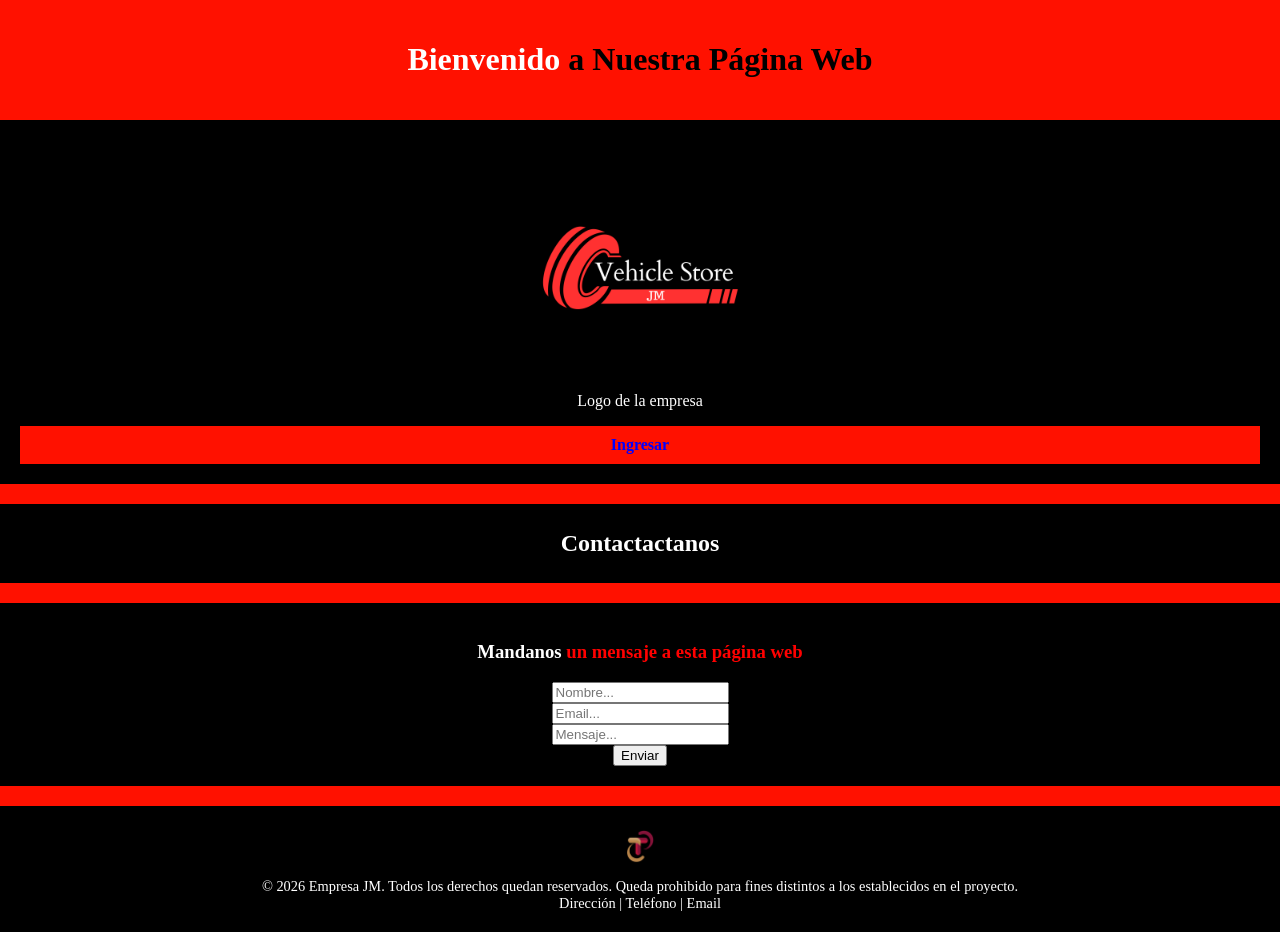
<file: index.html>
<!DOCTYPE html>
<html lang="es">
<head>
    <meta charset="UTF-8">
    <meta name="viewport" content="width=device-width, initial-scale=1.0">
    <title>Página Web</title>
    <style>
        /* Estilos generales */
        body  {
            background-color: #FF1100;
            padding: 0;
            margin: 0;
        }
        
        /* Barra de menú */
        .menu {
            background-color: #FF1100;
            color: blak;
            padding: 10px;
            text-align: center;
        }

        .menu ul {
            list-style: none;
            padding: 0;
            margin: 0;
        }

        .menu li {
            display: inline;
            margin: 0 15px;
        }

        .menu a {
            color: blue;
            text-decoration: none;
            font-weight: bold;
        }
        
/* Barra de encabezado */
        .encabezado {
            background-color: #FF1100;
            color: blak;
            padding: 20px;
            text-align: center;
        }
        
        .red  {
            color: white;
        }

/* Barra de Contenido principal */
        .contenido {
            background-color: #000;
            color: white;
            padding: 20px;
            text-align: center; /* Centra el contenido, incluida la imagen */
        }

        .contenido img {
            max-width: 80%; /* Asegura que la imagen no exceda el ancho del contenedor */
            height: auto; /* Mantiene la proporción de la imagen */
            display: block; /* Permite centrar la imagen con margin auto */
            margin: 20px auto; /* Centra la imagen horizontalmente y añade espacio arriba/abajo */
            border: 6px solid #000; /* Borde opcional para la imagen */
            box-shadow: 2px 2px 5px rgba(F,F,F,0.1); /* Sombra opcional */
        }
        
/* Barra de contacto */
        .contacto {
           background-color: #000;
           color: white;
           padding: 6px;
           margin-top: 20px;
           text-align: center; 
        }
        
/* Barra de mensajes */
        .mensajes {
           background-color: #000;
           color: red;
           padding: 20px 0;
           margin-top: 20px;
           text-align: center;
        }
        
/* Pie de página */
        .pie-pagina {
            background-color: #000;
            color: white;
            text-align: center;
            padding: 20px 0;
            margin-top: 20px;
        }

        .pie-pagina img {
            max-width: 5%; /* Tamaño de la imagen en el pie de página */
            height: auto;
            margin-bottom: 10px; /* Espacio entre la imagen y el texto del pie de página */
        }

        .pie-pagina p {
            margin: 0;
            font-size: 0.9em;
            }
    </style>
</head>
<body>
    <div style="text-align:center;">
     <main class="encabezado">
        <h1><spam class="red">Bienvenido</spam> a Nuestra Página Web</h1></main>
    </div>
     <main class="contenido">
        <!-- Reemplaza 'ruta/a/tu/imagen.jpg' con la ruta real de tu imagen -->
        <img src="JM.png" alt="logo de la empresa"
        width="200" height="200">
        <p>Logo de la empresa</p>
        <header class="menu">
        <ul>
            <li><a href="/storage/emulated/0/Android/data/com.teejay.trebedit/files/TrebEdit user files/Proyecto de muestra - Acme/Proyecto Shadow/index1.html">Ingresar</a></li>
        </ul>
        </header>
     </main>
     <main class="contacto">
        <h2>Contactactanos</h2></main>
        <!-- Sección mensajes -->
     <main class="mensajes">
<section id="newsletter">
        <h3><spam class="red">Mandanos</spam> un mensaje a esta página web</h1>
        <form>
        <div>
          <input type="text" placeholder="Nombre..." requied>
        </div>       
        <div>
          <input type="email" placeholder="Email..." required>
        </div>
        <div>
          <input type="text" placeholder="Mensaje..." requied>
        </div>
        <div>
          <button type="submit" class="button_1">Enviar</button>
        </div>
        </form>
</section>
      </main>
      <footer class="pie-pagina">
        <!-- Reemplaza 'ruta/a/tu/logo.png' con la ruta real de tu logo o imagen para el pie de página -->
        <img src="LTV.png" alt="Logo del pie de página" width="30" height="30">
        <p>&copy; 2026 Empresa JM. Todos los derechos quedan reservados. Queda prohibido para fines distintos a los establecidos en el proyecto.</p>
        <p>Dirección | Teléfono | Email</p>
       </footer>
 </body>
 </html>
</file>
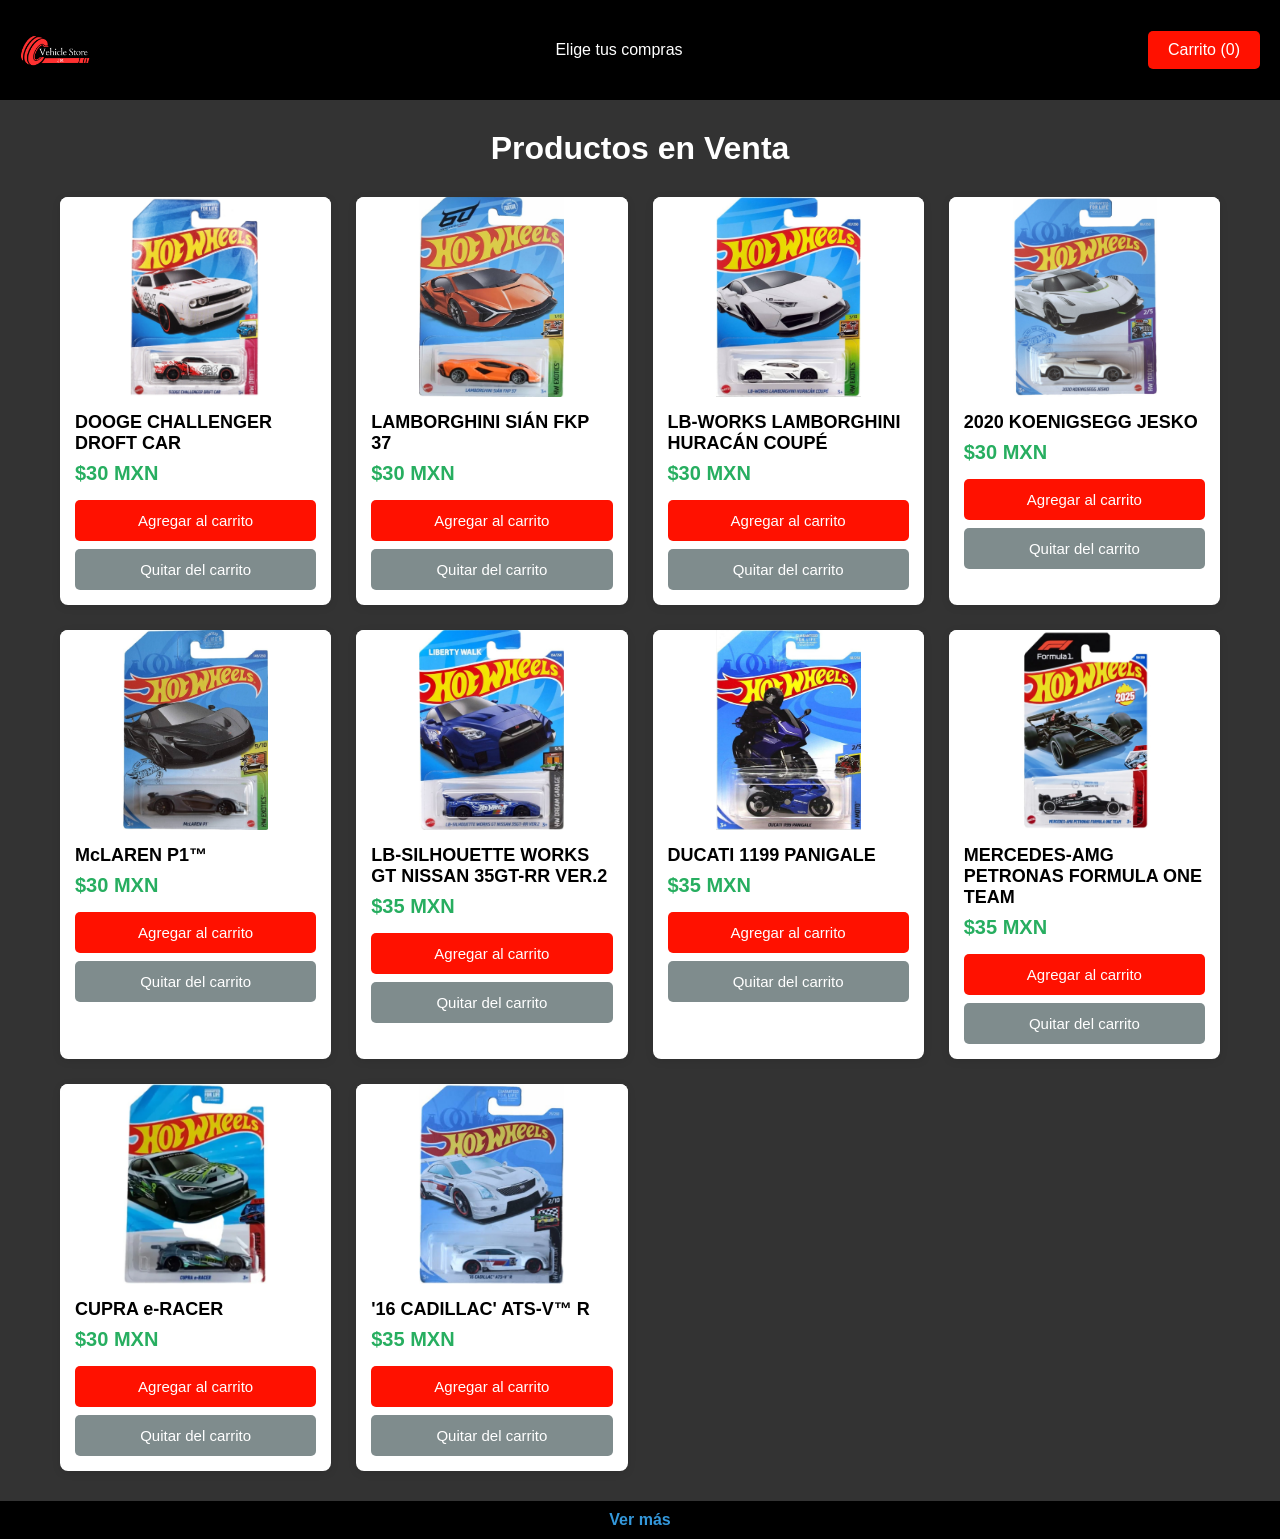
<file: index1.html>
<!DOCTYPE html>
<html lang="es">
<head>
    <meta charset="UTF-8">
    <meta name="viewport" content="width=device-width, initial-scale=1.0">
    <title>Tienda Online</title>
    <style>
        * {
            margin: 0;
            padding: 0;
            box-sizing: border-box;
            font-family: 'Arial', sans-serif;
        }
        body {
            background: #333;
            color: #000;
        }
        header {
            background: #000;
            color: white;
            padding: 15px 20px;
            display: flex;
            justify-content: space-between;
            align-items: center;
            position: sticky;
            top: 0;
        }
       .logo {
            font-size: 10px;
            font-weight: bold;
        }
       .carrito-btn {
            background: #FF1100;
            color: white;
            border: none;
            padding: 10px 20px;
            border-radius: 5px;
            cursor: pointer;
            font-size: 16px;
        }
       .container {
            max-width: 1200px;
            margin: 30px auto;
            padding: 0 20px;
        }
        h1 {
            text-align: center;
            margin-bottom: 30px;
            color: white;
        }
       .productos {
            display: grid;
            grid-template-columns: repeat(auto-fit, minmax(250px, 1fr));
            gap: 25px;
        }
       .card {
            background: white;
            border-radius: 8px;
            box-shadow: 0 2px 8px rgba(0,0,0,0.1);
            overflow: hidden;
            transition: transform 0.2s;
        }
       .card:hover {
            transform: translateY(-5px);
        }
       .card-img{
           width: 100%;
           height: 200px;
           background: #FFF;
           display: flex;
           align-items: center;
           justify-content: center;
           overflow: hidden;
       }
       .car-img img{
           whidth: 100%
           height: 100%
           objet-fit: cover
       }
       .card-body {
            padding: 15px;
        }
       .card-title {
            font-size: 18px;
            margin-bottom: 8px;
        }
       .card-precio {
            font-size: 20px;
            font-weight: bold;
            color: #27ae60;
            margin-bottom: 15px;
        }
       .btn-add {
            width: 100%;
            padding: 12px;
            background: #FF1100;
            color: white;
            border: none;
            border-radius: 5px;
            cursor: pointer;
            font-size: 15px;
            margin-bottom: 8px;
        }
       .btn-quitar {
            width: 100%;
            padding: 12px;
            background: #7f8c8d;
            color: white;
            border: none;
            border-radius: 5px;
            cursor: pointer;
            font-size: 15px;
        }
       .btn-add:hover {
            background: #c0392b;
        }
       .btn-quitar:hover {
            background: #c0396b;
        }
        #carrito-modal {
            display: none;
            position: fixed;
            top: 0;
            left: 0;
            width: 100%;
            height: 100%;
            background: rgba(0,0,0,0.5);
            justify-content: center;
            align-items: center;
        }
       .modal-content {
            background: white;
            padding: 25px;
            border-radius: 8px;
            width: 90%;
            max-width: 500px;
            max-height: 80vh;
            overflow-y: auto;
            color: #000;
        }
       .modal-header {
            display: flex;
            justify-content: space-between;
            align-items: center;
            margin-bottom: 20px;
        }
       .cerrar {
            font-size: 28px;
            cursor: pointer;
        }
       .item-carrito {
            display: flex;
            justify-content: space-between;
            padding: 10px 0;
            border-bottom: 1px solid #eee;
        }
       .total {
            margin-top: 20px;
            font-size: 22px;
            font-weight: bold;
            text-align: right;
        }
       .btn-comprar {
            width: 100%;
            padding: 12px;
            background: #FF1100;
            color: white;
            border: none;
            border-radius: 5px;
            margin-top: 15px;
            cursor: pointer;
            font-size: 18px;
        }
       .btn-cancelar {
            width: 100%;
            padding: 12px;
            background: #7f8c8d;
            color: white;
            border: none;
            border-radius: 5px;
            margin-top: 10px;
            cursor: pointer;
            font-size: 18px;
        }
       .menu {
            background-color: #000;
            color: white;
            padding: 10px;
            text-align: center;
        }
       .menu ul {
            list-style: none;
        }
       .menu a {
            color: #3498db;
            text-decoration: none;
            font-weight: bold;
        }
    </style>
</head>
<body>

    <header>
        <img src="JM.png" alt="mini perfil de la empresa" width="70" height="70">
        <p>Elige tus compras</p>
        <button class="carrito-btn" onclick="abrirCarrito()">
            Carrito (<span id="contador">0</span>)
        </button>
    </header>

    <div class="container">
        <h1>Productos en Venta</h1>
        <div class="productos" id="lista-productos"></div>
    </div>

    <!-- Modal Carrito -->
    <div id="carrito-modal">
        <div class="modal-content">
            <div class="modal-header">
                <h2>Tu Carrito</h2>
                <span class="cerrar" onclick="cerrarCarrito()">&times;</span>
            </div>
            <div id="items-carrito"></div>
            <div class="total">Total: $<span id="total">0</span> MXN</div>
            <button class="btn-comprar" onclick="comprar()">Finalizar Compra</button>
            <button class="btn-cancelar" onclick="cancelar()">Cancelar Compra</button>
        </div>
    </div>

    <script>
        const productos = [
            { id: 1, nombre: "DOOGE CHALLENGER DROFT CAR", precio: 30, img: "Dooger.jpg"},
            { id: 2, nombre: "LAMBORGHINI SIÁN FKP 37", precio: 30, img: "Lamborghini FKP 37.jpg" },
            { id: 3, nombre: "LB-WORKS LAMBORGHINI HURACÁN COUPÉ", precio: 30, img: "Lamborghini huracán.jpg" },
            { id: 4, nombre: "2020 KOENIGSEGG JESKO", precio: 30, img: "Koenigsegg.jpg" },
            { id: 5, nombre: "McLAREN P1™", precio: 30, img: "Mclaren p1.jpg"},
            { id: 6, nombre: "LB-SILHOUETTE WORKS GT NISSAN 35GT-RR VER.2", precio: 35, img: "Nissan 35GT-RR.jpg"},
            { id: 7, nombre: "DUCATI 1199 PANIGALE", precio: 35, img: "Ducati.jpg"},
            { id: 8, nombre: "MERCEDES-AMG PETRONAS FORMULA ONE TEAM", precio: 35, img: "Mercedes.jpg"},
            { id: 9, nombre: "CUPRA e-RACER", precio: 30, img: "Cupra e-racer.jpg"},
            { id: 10, nombre: "'16 CADILLAC' ATS-V™ R", precio: 35, img: "16 Cadillac.jpg"}
        ];

        let carrito = JSON.parse(localStorage.getItem('carrito')) || [];

        function cargarProductos() {
            const contenedor = document.getElementById('lista-productos');
            contenedor.innerHTML = '';
            productos.forEach(p => {
                contenedor.innerHTML += `
                    <div class="card">
                        <div class="card-img"><img src="${p.img}" alt="${p.nombre}"width="145" height="200"></div>
                        <div class="card-body">
                            <h3 class="card-title">${p.nombre}</h3>
                            <p class="card-precio">$${p.precio.toLocaleString()} MXN</p>
                            <button class="btn-add" onclick="agregarAlCarrito(${p.id})">Agregar al carrito</button>
                            <button class="btn-quitar" onclick="quitarDelCarrito(${p.id})">Quitar del carrito</button>
                        </div>
                    </div>
                `;
            });
        }

        function agregarAlCarrito(id) {
            const producto = productos.find(p => p.id === id);
            const existe = carrito.find(item => item.id === id);

            if (existe) {
                existe.cantidad++;
            } else {
                carrito.push({...producto, cantidad: 1});
            }
            actualizarCarrito();
        }

        function quitarDelCarrito(id) {
            const index = carrito.findIndex(item => item.id === id);
            if (index!== -1) {
                carrito[index].cantidad--;
                if (carrito[index].cantidad <= 0) {
                    carrito.splice(index, 1);
                }
            }
            actualizarCarrito();
        }

        function actualizarCarrito() {
            const contador = document.getElementById('contador');
            const itemsDiv = document.getElementById('items-carrito');
            const totalSpan = document.getElementById('total');

            let total = 0;
            let cantidadTotal = 0;
            itemsDiv.innerHTML = '';

            carrito.forEach(item => {
                total += item.precio * item.cantidad;
                cantidadTotal += item.cantidad;
                itemsDiv.innerHTML += `
                    <div class="item-carrito">
                        <span>${item.nombre} x${item.cantidad}</span>
                        <span>$${(item.precio * item.cantidad).toLocaleString()}</span>
                    </div>
                `;
            });

            contador.textContent = cantidadTotal;
            totalSpan.textContent = total.toLocaleString();
            localStorage.setItem('carrito', JSON.stringify(carrito));
        }

        function abrirCarrito() {
            document.getElementById('carrito-modal').style.display = 'flex';
        }

        function cerrarCarrito() {
            document.getElementById('carrito-modal').style.display = 'none';
        }

        function comprar() {
            if (carrito.length === 0) {
                alert('Tu carrito está vacío');
                return;
            }
            alert('¡Gracias por tu compra! Total: $' + document.getElementById('total').textContent + ' MXN');
            carrito = [];
            actualizarCarrito();
            cerrarCarrito();
        }

        function cancelar() {
            if (carrito.length === 0) {
                alert('Tu carrito está vacío');
                return;
            }
            alert('Su compra ha sido cancelada');
            carrito = [];
            actualizarCarrito();
            cerrarCarrito();
         }

        cargarProductos();
    </script>

    <footer class="menu">
        <ul>
            <li><a href="/storage/emulated/0/Android/data/com.teejay.trebedit/files/TrebEdit user files/Proyecto de muestra - Acme/Proyecto Shadow/Venta 2.html">Ver más</a></li>
        </ul>
    </footer>

</body>
</html>
</file>
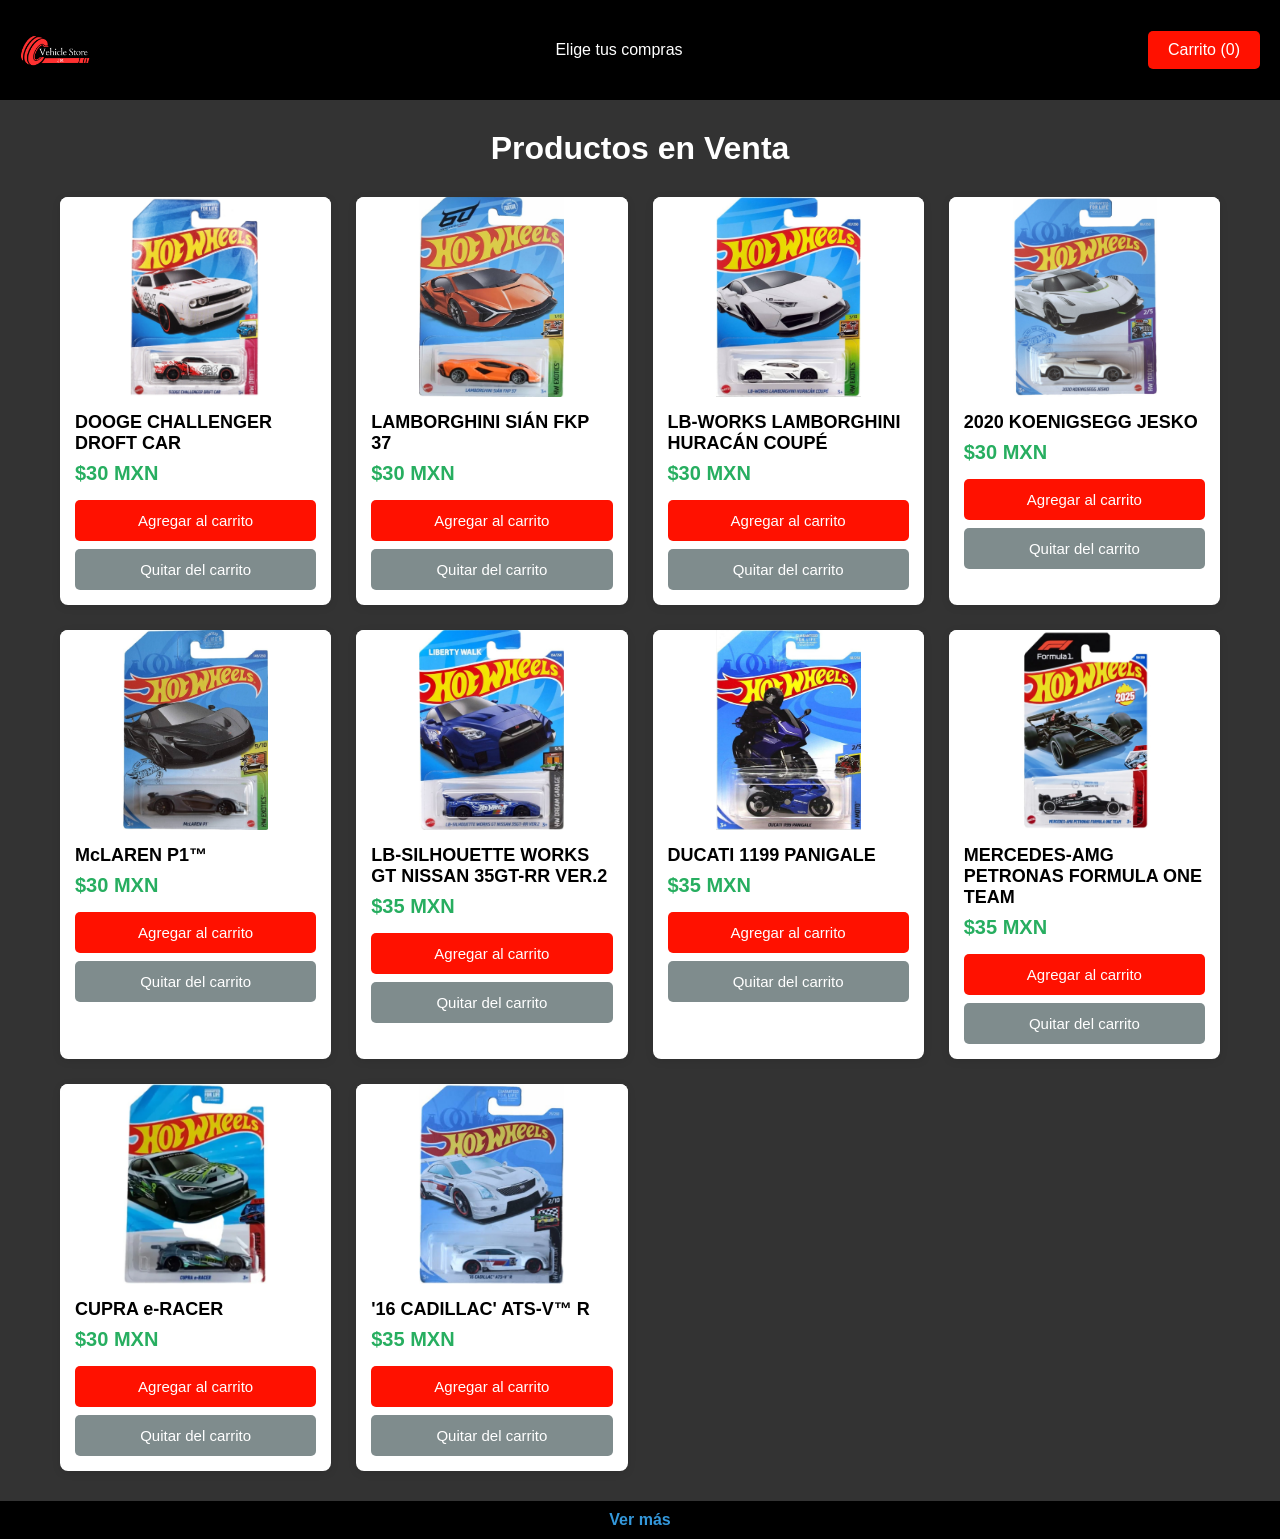
<file: inicio 1.html>
<!DOCTYPE html>
<html lang="es">
<head>
    <meta charset="UTF-8">
    <meta name="viewport" content="width=device-width, initial-scale=1.0">
    <title>Tienda Online</title>
    <style>
        * {
            margin: 0;
            padding: 0;
            box-sizing: border-box;
            font-family: 'Arial', sans-serif;
        }
        body {
            background: #333;
            color: #000;
        }
        header {
            background: #000;
            color: white;
            padding: 15px 20px;
            display: flex;
            justify-content: space-between;
            align-items: center;
            position: sticky;
            top: 0;
        }
       .logo {
            font-size: 10px;
            font-weight: bold;
        }
       .carrito-btn {
            background: #FF1100;
            color: white;
            border: none;
            padding: 10px 20px;
            border-radius: 5px;
            cursor: pointer;
            font-size: 16px;
        }
       .container {
            max-width: 1200px;
            margin: 30px auto;
            padding: 0 20px;
        }
        h1 {
            text-align: center;
            margin-bottom: 30px;
            color: white;
        }
       .productos {
            display: grid;
            grid-template-columns: repeat(auto-fit, minmax(250px, 1fr));
            gap: 25px;
        }
       .card {
            background: white;
            border-radius: 8px;
            box-shadow: 0 2px 8px rgba(0,0,0,0.1);
            overflow: hidden;
            transition: transform 0.2s;
        }
       .card:hover {
            transform: translateY(-5px);
        }
       .card-img{
           width: 100%;
           height: 200px;
           background: #FFF;
           display: flex;
           align-items: center;
           justify-content: center;
           overflow: hidden;
       }
       .car-img img{
           whidth: 100%
           height: 100%
           objet-fit: cover
       }
       .card-body {
            padding: 15px;
        }
       .card-title {
            font-size: 18px;
            margin-bottom: 8px;
        }
       .card-precio {
            font-size: 20px;
            font-weight: bold;
            color: #27ae60;
            margin-bottom: 15px;
        }
       .btn-add {
            width: 100%;
            padding: 12px;
            background: #FF1100;
            color: white;
            border: none;
            border-radius: 5px;
            cursor: pointer;
            font-size: 15px;
            margin-bottom: 8px;
        }
       .btn-quitar {
            width: 100%;
            padding: 12px;
            background: #7f8c8d;
            color: white;
            border: none;
            border-radius: 5px;
            cursor: pointer;
            font-size: 15px;
        }
       .btn-add:hover {
            background: #c0392b;
        }
       .btn-quitar:hover {
            background: #c0396b;
        }
        #carrito-modal {
            display: none;
            position: fixed;
            top: 0;
            left: 0;
            width: 100%;
            height: 100%;
            background: rgba(0,0,0,0.5);
            justify-content: center;
            align-items: center;
        }
       .modal-content {
            background: white;
            padding: 25px;
            border-radius: 8px;
            width: 90%;
            max-width: 500px;
            max-height: 80vh;
            overflow-y: auto;
            color: #000;
        }
       .modal-header {
            display: flex;
            justify-content: space-between;
            align-items: center;
            margin-bottom: 20px;
        }
       .cerrar {
            font-size: 28px;
            cursor: pointer;
        }
       .item-carrito {
            display: flex;
            justify-content: space-between;
            padding: 10px 0;
            border-bottom: 1px solid #eee;
        }
       .total {
            margin-top: 20px;
            font-size: 22px;
            font-weight: bold;
            text-align: right;
        }
       .btn-comprar {
            width: 100%;
            padding: 12px;
            background: #FF1100;
            color: white;
            border: none;
            border-radius: 5px;
            margin-top: 15px;
            cursor: pointer;
            font-size: 18px;
        }
       .btn-cancelar {
            width: 100%;
            padding: 12px;
            background: #7f8c8d;
            color: white;
            border: none;
            border-radius: 5px;
            margin-top: 10px;
            cursor: pointer;
            font-size: 18px;
        }
       .menu {
            background-color: #000;
            color: white;
            padding: 10px;
            text-align: center;
        }
       .menu ul {
            list-style: none;
        }
       .menu a {
            color: #3498db;
            text-decoration: none;
            font-weight: bold;
        }
    </style>
</head>
<body>

    <header>
        <img src="JM.png" alt="mini perfil de la empresa" width="70" height="70">
        <p>Elige tus compras</p>
        <button class="carrito-btn" onclick="abrirCarrito()">
            Carrito (<span id="contador">0</span>)
        </button>
    </header>

    <div class="container">
        <h1>Productos en Venta</h1>
        <div class="productos" id="lista-productos"></div>
    </div>

    <!-- Modal Carrito -->
    <div id="carrito-modal">
        <div class="modal-content">
            <div class="modal-header">
                <h2>Tu Carrito</h2>
                <span class="cerrar" onclick="cerrarCarrito()">&times;</span>
            </div>
            <div id="items-carrito"></div>
            <div class="total">Total: $<span id="total">0</span> MXN</div>
            <button class="btn-comprar" onclick="comprar()">Finalizar Compra</button>
            <button class="btn-cancelar" onclick="cancelar()">Cancelar Compra</button>
        </div>
    </div>

    <script>
        const productos = [
            { id: 1, nombre: "DOOGE CHALLENGER DROFT CAR", precio: 30, img: "Dooger.jpg"},
            { id: 2, nombre: "LAMBORGHINI SIÁN FKP 37", precio: 30, img: "Lamborghini FKP 37.jpg" },
            { id: 3, nombre: "LB-WORKS LAMBORGHINI HURACÁN COUPÉ", precio: 30, img: "Lamborghini huracán.jpg" },
            { id: 4, nombre: "2020 KOENIGSEGG JESKO", precio: 30, img: "Koenigsegg.jpg" },
            { id: 5, nombre: "McLAREN P1™", precio: 30, img: "Mclaren p1.jpg"},
            { id: 6, nombre: "LB-SILHOUETTE WORKS GT NISSAN 35GT-RR VER.2", precio: 35, img: "Nissan 35GT-RR.jpg"},
            { id: 7, nombre: "DUCATI 1199 PANIGALE", precio: 35, img: "Ducati.jpg"},
            { id: 8, nombre: "MERCEDES-AMG PETRONAS FORMULA ONE TEAM", precio: 35, img: "Mercedes.jpg"},
            { id: 9, nombre: "CUPRA e-RACER", precio: 30, img: "Cupra e-racer.jpg"},
            { id: 10, nombre: "'16 CADILLAC' ATS-V™ R", precio: 35, img: "16 Cadillac.jpg"}
        ];

        let carrito = JSON.parse(localStorage.getItem('carrito')) || [];

        function cargarProductos() {
            const contenedor = document.getElementById('lista-productos');
            contenedor.innerHTML = '';
            productos.forEach(p => {
                contenedor.innerHTML += `
                    <div class="card">
                        <div class="card-img"><img src="${p.img}" alt="${p.nombre}"width="145" height="200"></div>
                        <div class="card-body">
                            <h3 class="card-title">${p.nombre}</h3>
                            <p class="card-precio">$${p.precio.toLocaleString()} MXN</p>
                            <button class="btn-add" onclick="agregarAlCarrito(${p.id})">Agregar al carrito</button>
                            <button class="btn-quitar" onclick="quitarDelCarrito(${p.id})">Quitar del carrito</button>
                        </div>
                    </div>
                `;
            });
        }

        function agregarAlCarrito(id) {
            const producto = productos.find(p => p.id === id);
            const existe = carrito.find(item => item.id === id);

            if (existe) {
                existe.cantidad++;
            } else {
                carrito.push({...producto, cantidad: 1});
            }
            actualizarCarrito();
        }

        function quitarDelCarrito(id) {
            const index = carrito.findIndex(item => item.id === id);
            if (index!== -1) {
                carrito[index].cantidad--;
                if (carrito[index].cantidad <= 0) {
                    carrito.splice(index, 1);
                }
            }
            actualizarCarrito();
        }

        function actualizarCarrito() {
            const contador = document.getElementById('contador');
            const itemsDiv = document.getElementById('items-carrito');
            const totalSpan = document.getElementById('total');

            let total = 0;
            let cantidadTotal = 0;
            itemsDiv.innerHTML = '';

            carrito.forEach(item => {
                total += item.precio * item.cantidad;
                cantidadTotal += item.cantidad;
                itemsDiv.innerHTML += `
                    <div class="item-carrito">
                        <span>${item.nombre} x${item.cantidad}</span>
                        <span>$${(item.precio * item.cantidad).toLocaleString()}</span>
                    </div>
                `;
            });

            contador.textContent = cantidadTotal;
            totalSpan.textContent = total.toLocaleString();
            localStorage.setItem('carrito', JSON.stringify(carrito));
        }

        function abrirCarrito() {
            document.getElementById('carrito-modal').style.display = 'flex';
        }

        function cerrarCarrito() {
            document.getElementById('carrito-modal').style.display = 'none';
        }

        function comprar() {
            if (carrito.length === 0) {
                alert('Tu carrito está vacío');
                return;
            }
            alert('¡Gracias por tu compra! Total: $' + document.getElementById('total').textContent + ' MXN');
            carrito = [];
            actualizarCarrito();
            cerrarCarrito();
        }

        function cancelar() {
            if (carrito.length === 0) {
                alert('Tu carrito está vacío');
                return;
            }
            alert('Su compra ha sido cancelada');
            carrito = [];
            actualizarCarrito();
            cerrarCarrito();
         }

        cargarProductos();
    </script>

    <footer class="menu">
        <ul>
            <li><a href="/storage/emulated/0/Android/data/com.teejay.trebedit/files/TrebEdit user files/Proyecto de muestra - Acme/Proyecto Shadow/Venta 2.html">Ver más</a></li>
        </ul>
    </footer>

</body>
</html>
</file>
